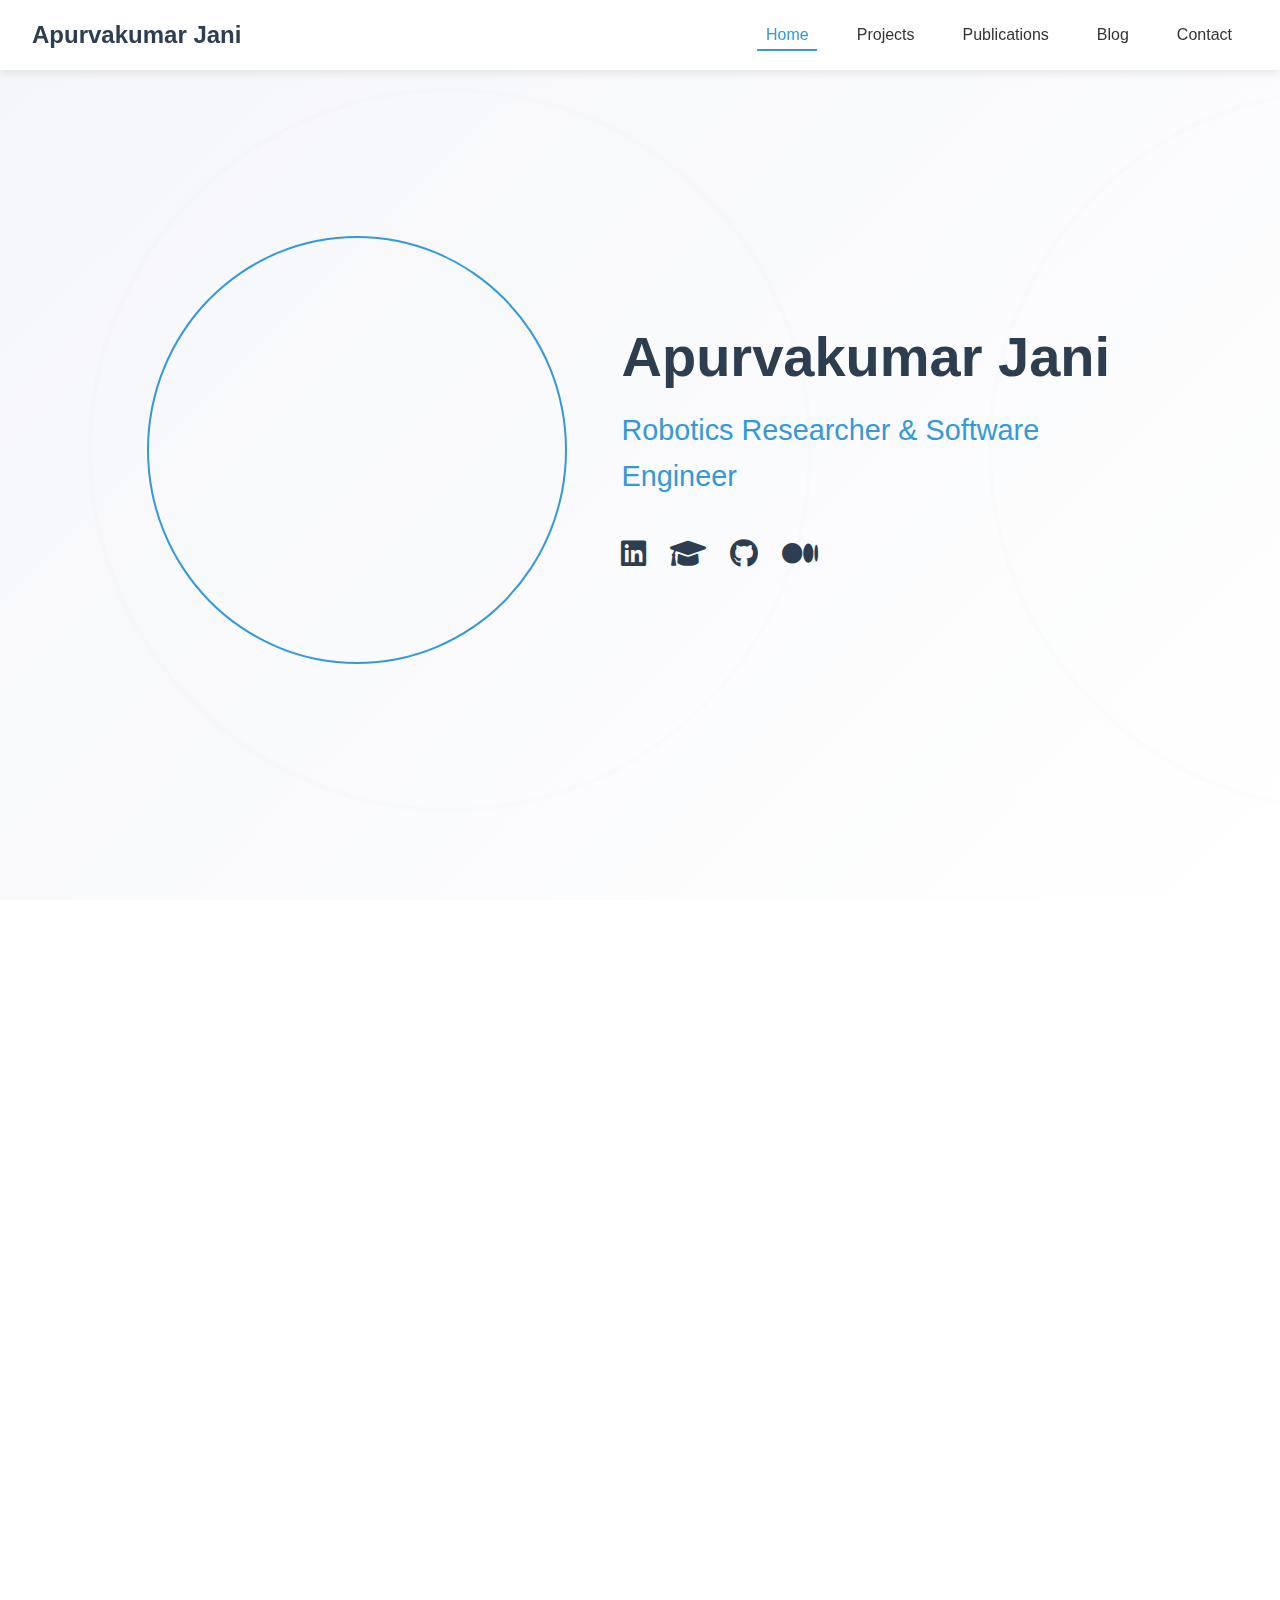
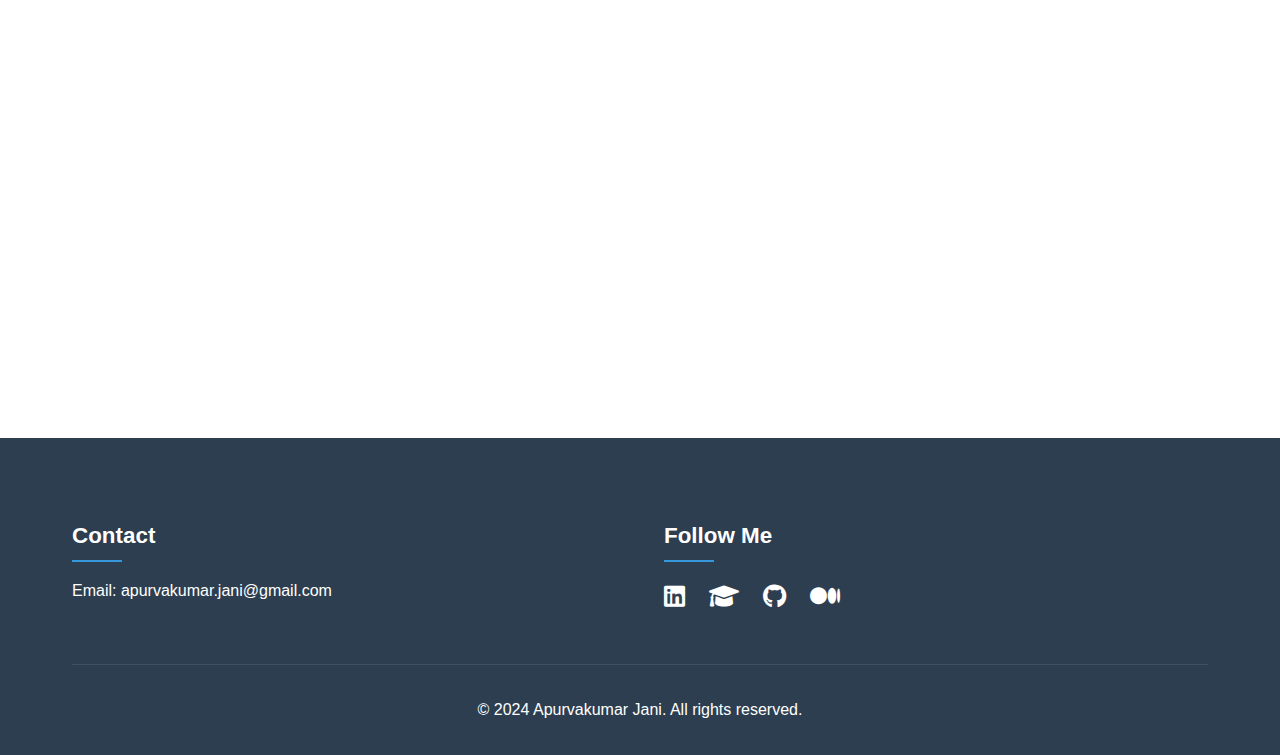
<file: index.html>
<!DOCTYPE html>
<html lang="en">
<head>
    <meta charset="UTF-8">
    <meta name="viewport" content="width=device-width, initial-scale=1.0">
    <meta name="description" content="Apurvakumar Jani - Robotics Researcher and Software Engineer specializing in Robotics Control, ROS2, and AI">
    <meta name="keywords" content="Apurvakumar Jani, Robotics, Control Systems, ROS2, AI, Machine Learning, Research">
    <title>Apurvakumar Jani | Robotics Researcher & Software Engineer</title>
    
    <!-- Google Analytics -->
    <script async src="https://www.googletagmanager.com/gtag/js?id=G-XXXXXXXXXX"></script>
    <script>
        window.dataLayer = window.dataLayer || [];
        function gtag(){dataLayer.push(arguments);}
        gtag('js', new Date());
        gtag('config', 'G-XXXXXXXXXX');
    </script>

    <!-- Favicon -->
    <link rel="icon" type="image/png" href="assets/favicon.png">
    
    <!-- CSS -->
    <link rel="stylesheet" href="css/style.css">
    
    <!-- Font Awesome -->
    <link rel="stylesheet" href="https://cdnjs.cloudflare.com/ajax/libs/font-awesome/6.0.0/css/all.min.css">
</head>
<body>
    <!-- Navigation -->
    <nav class="navbar">
        <div class="nav-brand">Apurvakumar Jani</div>
        <ul class="nav-links">
            <li><a href="#home" class="active">Home</a></li>
            <li><a href="projects.html">Projects</a></li>
            <li><a href="publications.html">Publications</a></li>
            <li><a href="blog.html">Blog</a></li>
            <li><a href="contact.html">Contact</a></li>
        </ul>
        <div class="hamburger">
            <span></span>
            <span></span>
            <span></span>
        </div>
    </nav>

    <!-- Hero Section -->
    <section id="home" class="hero">
        <div class="hero-content">
            <div class="profile-image">
                <img src="./images/linkedIn_image.jpg" alt="Apurvakumar Jani" id="profile-img">
            </div>
            <div class="hero-text">
                <h1>Apurvakumar Jani</h1>
                <h2>Robotics Researcher & Software Engineer</h2>
                <div class="social-links">
                    <a href="https://www.linkedin.com/in/apurvakumar-jani-06066778" target="_blank"><i class="fab fa-linkedin"></i></a>
                    <a href="https://scholar.google.com/citations?user=38tfKiIAAAAJ&hl=en" target="_blank"><i class="fas fa-graduation-cap"></i></a>
                    <a href="https://github.com/janiapurv" target="_blank"><i class="fab fa-github"></i></a>
                    <a href="https://medium.com/@apurvjani21" target="_blank"><i class="fab fa-medium"></i></a>
                </div>
            </div>
        </div>
    </section>

    <!-- Summary Section -->
    <section id="summary" class="summary">
        <div class="container">
            <h2>About Me</h2>
            <p>Self-driven roboticist with 8+ years of experience in Robotics and software Design. Passionate about making an impact in robotics through innovative solutions and research.</p>
            <div class="skills">
                <h3>Key Skills</h3>
                <div class="skill-tags">
                    <span>Robotics Control</span>
                    <span>ROS2</span>
                    <span>C++</span>
                    <span>Python</span>
                    <span>Machine Learning</span>
                    <span>AI</span>
                    <span>Linux</span>
                    <span>MATLAB</span>
                </div>
            </div>
        </div>
    </section>

    <!-- Publications Preview -->
    <section id="publications-preview" class="publications">
        <div class="container">
            <h2>Recent Publications</h2>
            <div class="publication-grid">
                <div class="publication-card">
                    <h3>Using Physiological Measurements to Analyze the Tactical Decisions in Human Swarm Teams</h3>
                    <p>IEEE SMC (Systems, Man, and Cybernetics) - 2020</p>
                    <a href="https://scholar.google.com/citations?user=38tfKiIAAAAJ&hl=en" class="btn" target="_blank"><i class="fas fa-graduation-cap"></i> Google Scholar</a>
                </div>
                <div class="publication-card">
                    <h3>Learning Robot Swarm Tactics over Complex Adversarial Environments</h3>
                    <p>IEEE MRS (Multi-Robot and Multi-Agent System) 2021</p>
                    <a href="https://scholar.google.com/citations?user=38tfKiIAAAAJ&hl=en" class="btn" target="_blank"><i class="fas fa-graduation-cap"></i> Google Scholar</a>
                </div>
            </div>
            <a href="publications.html" class="view-all">View All Publications</a>
        </div>
    </section>

    <!-- Footer -->
    <footer>
        <div class="container">
            <div class="footer-content">
                <div class="footer-section">
                    <h3>Contact</h3>
                    <p>Email: apurvakumar.jani@gmail.com</p>
                </div>
                <div class="footer-section">
                    <h3>Follow Me</h3>
                    <div class="social-links">
                        <a href="https://www.linkedin.com/in/apurvakumar-jani-06066778/" target="_blank"><i class="fab fa-linkedin"></i></a>
                        <a href="https://scholar.google.com/citations?user=38tfKiIAAAAJ&hl=en" target="_blank"><i class="fas fa-graduation-cap"></i></a>
                        <a href="https://github.com/janiapurv" target="_blank"><i class="fab fa-github"></i></a>
                        <a href="https://medium.com/@apurvjani21" target="_blank"><i class="fab fa-medium"></i></a>
                    </div>
                </div>
            </div>
            <div class="footer-bottom">
                <p>&copy; 2024 Apurvakumar Jani. All rights reserved.</p>
            </div>
        </div>
    </footer>

    <!-- JavaScript -->
    <script src="js/main.js"></script>
</body>
</html>
</file>
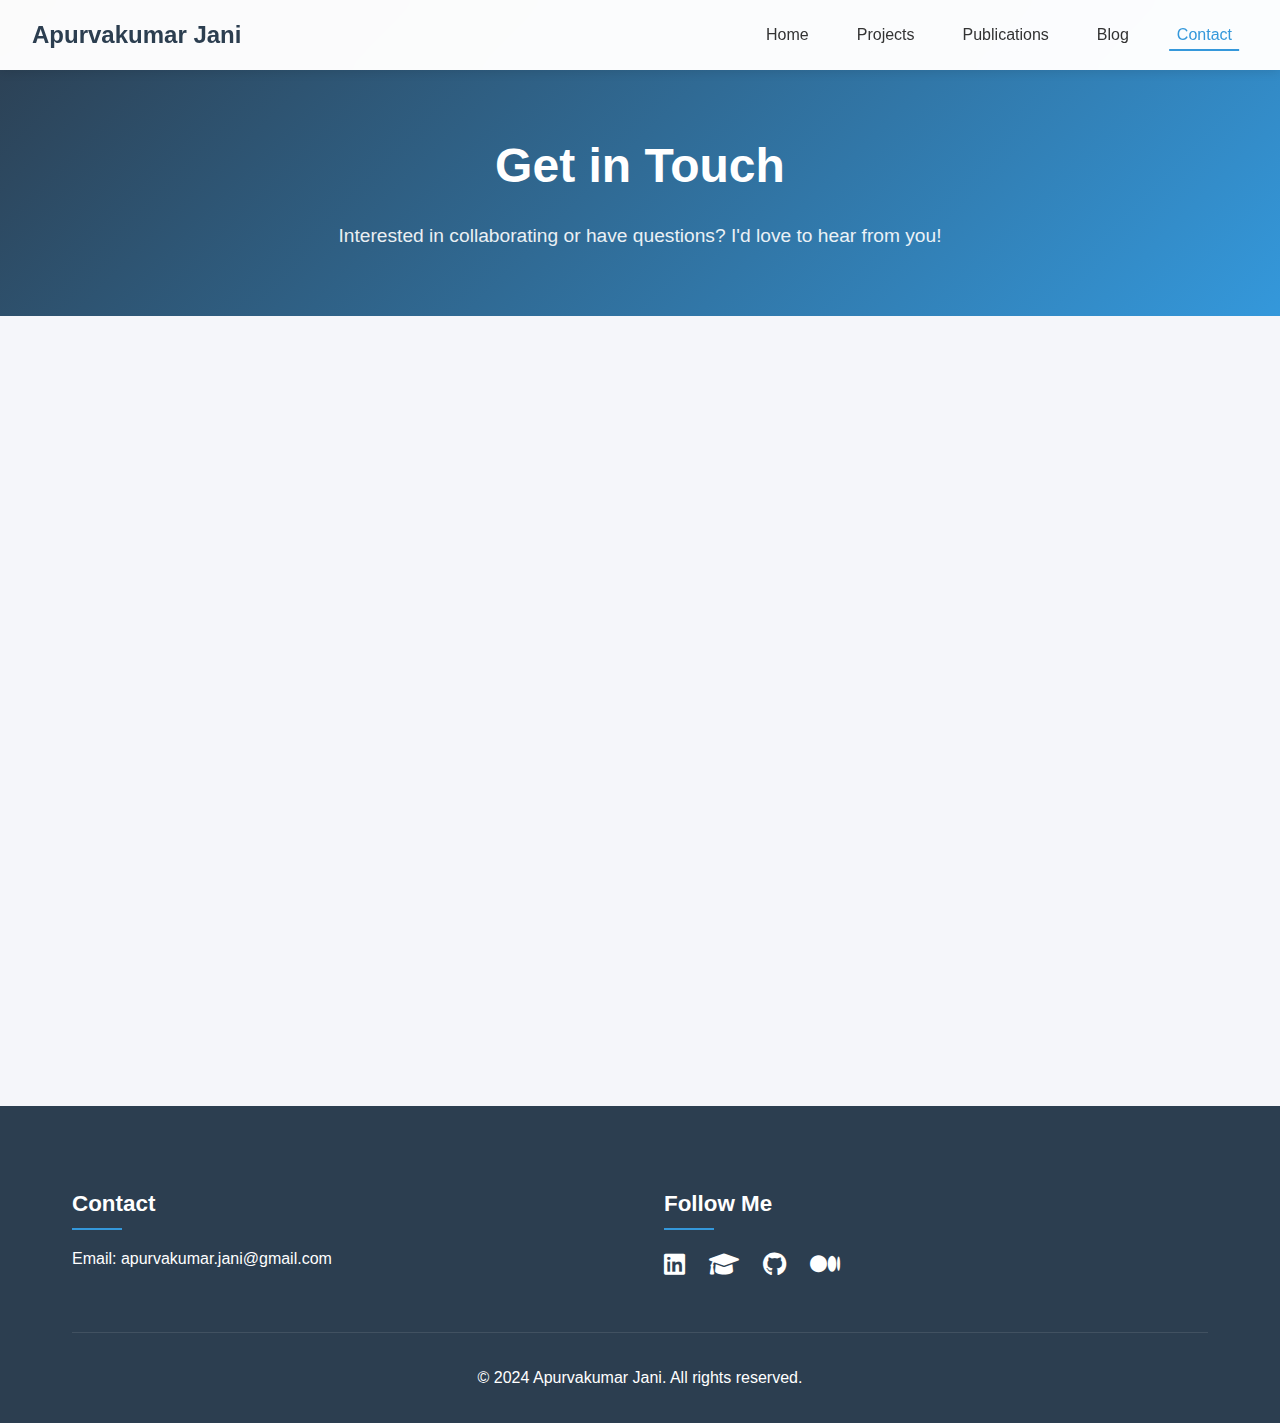
<file: contact.html>
<!DOCTYPE html>
<html lang="en">
<head>
    <meta charset="UTF-8">
    <meta name="viewport" content="width=device-width, initial-scale=1.0">
    <meta name="description" content="Contact Apurvakumar Jani - Get in touch for collaborations, research opportunities, or questions about robotics and control systems">
    <title>Contact | Apurvakumar Jani</title>
    
    <!-- Google Analytics -->
    <script async src="https://www.googletagmanager.com/gtag/js?id=G-XXXXXXXXXX"></script>
    <script>
        window.dataLayer = window.dataLayer || [];
        function gtag(){dataLayer.push(arguments);}
        gtag('js', new Date());
        gtag('config', 'G-XXXXXXXXXX');
    </script>

    <!-- CSS -->
    <link rel="stylesheet" href="css/style.css">
    <link rel="stylesheet" href="css/contact.css">
    
    <!-- Font Awesome -->
    <link rel="stylesheet" href="https://cdnjs.cloudflare.com/ajax/libs/font-awesome/6.0.0/css/all.min.css">
</head>
<body>
    <!-- Navigation -->
    <nav class="navbar">
        <div class="nav-brand">Apurvakumar Jani</div>
        <ul class="nav-links">
            <li><a href="index.html">Home</a></li>
            <li><a href="projects.html">Projects</a></li>
            <li><a href="publications.html">Publications</a></li>
            <li><a href="blog.html">Blog</a></li>
            <li><a href="contact.html" class="active">Contact</a></li>
        </ul>
        <div class="hamburger">
            <span></span>
            <span></span>
            <span></span>
        </div>
    </nav>

    <!-- Contact Header -->
    <section class="contact-header">
        <div class="container">
            <h1>Get in Touch</h1>
            <p>Interested in collaborating or have questions? I'd love to hear from you!</p>
        </div>
    </section>

    <!-- Contact Content -->
    <section class="contact-content">
        <div class="container">
            <div class="contact-grid">
                <!-- Contact Form -->
                <div class="contact-form">
                    <h2>Send a Message</h2>
                    <form id="contact-form" class="contact-form" action="https://formspree.io/f/mqabqnke" method="POST">
                        <div class="form-group">
                            <label for="name">Name</label>
                            <input type="text" id="name" name="name" required>
                        </div>
                        <div class="form-group">
                            <label for="email">Email</label>
                            <input type="email" id="email" name="email" required>
                        </div>
                        <div class="form-group">
                            <label for="subject">Subject</label>
                            <input type="text" id="subject" name="subject" required>
                        </div>
                        <div class="form-group">
                            <label for="message">Message</label>
                            <textarea id="message" name="message" required></textarea>
                        </div>
                        <button type="submit" class="btn">Send Message</button>
                        <div id="form-status" class="form-status"></div>
                    </form>
                </div>

                <!-- Contact Info -->
                <div class="contact-info">
                    <h3>Contact Information</h3>
                    <p><i class="fas fa-envelope"></i> apurvakumar.jani@gmail.com</p>
                </div>
            </div>
        </div>
    </section>

    <!-- Footer -->
    <footer>
        <div class="container">
            <div class="footer-content">
                <div class="footer-section">
                    <h3>Contact</h3>
                    <p>Email: apurvakumar.jani@gmail.com</p>
                </div>
                <div class="footer-section">
                    <h3>Follow Me</h3>
                    <div class="social-links">
                        <a href="https://www.linkedin.com/in/your-linkedin" target="_blank"><i class="fab fa-linkedin"></i></a>
                        <a href="https://scholar.google.com/your-scholar" target="_blank"><i class="fas fa-graduation-cap"></i></a>
                        <a href="https://github.com/your-github" target="_blank"><i class="fab fa-github"></i></a>
                        <a href="https://medium.com/@apurvjani21" target="_blank"><i class="fab fa-medium"></i></a>
                    </div>
                </div>
            </div>
            <div class="footer-bottom">
                <p>&copy; 2024 Apurvakumar Jani. All rights reserved.</p>
            </div>
        </div>
    </footer>

    <!-- JavaScript -->
    <script src="js/main.js"></script>
    <script>
        document.getElementById('contact-form').addEventListener('submit', function(e) {
            e.preventDefault();
            
            const form = this;
            const status = document.getElementById('form-status');
            const submitButton = form.querySelector('button[type="submit"]');
            
            // Disable submit button and show loading state
            submitButton.disabled = true;
            submitButton.textContent = 'Sending...';
            status.textContent = '';
            
            // Get form data
            const formData = new FormData(form);
            
            // Send form data
            fetch(form.action, {
                method: 'POST',
                body: formData,
                headers: {
                    'Accept': 'application/json'
                }
            })
            .then(response => response.json())
            .then(data => {
                if (data.ok) {
                    status.textContent = 'Message sent successfully!';
                    status.className = 'form-status success';
                    form.reset();
                } else {
                    status.textContent = 'Failed to send message. Please try again.';
                    status.className = 'form-status error';
                }
            })
            .catch(error => {
                status.textContent = 'An error occurred. Please try again.';
                status.className = 'form-status error';
            })
            .finally(() => {
                // Re-enable submit button
                submitButton.disabled = false;
                submitButton.textContent = 'Send Message';
            });
        });
    </script>
</body>
</html>
</file>
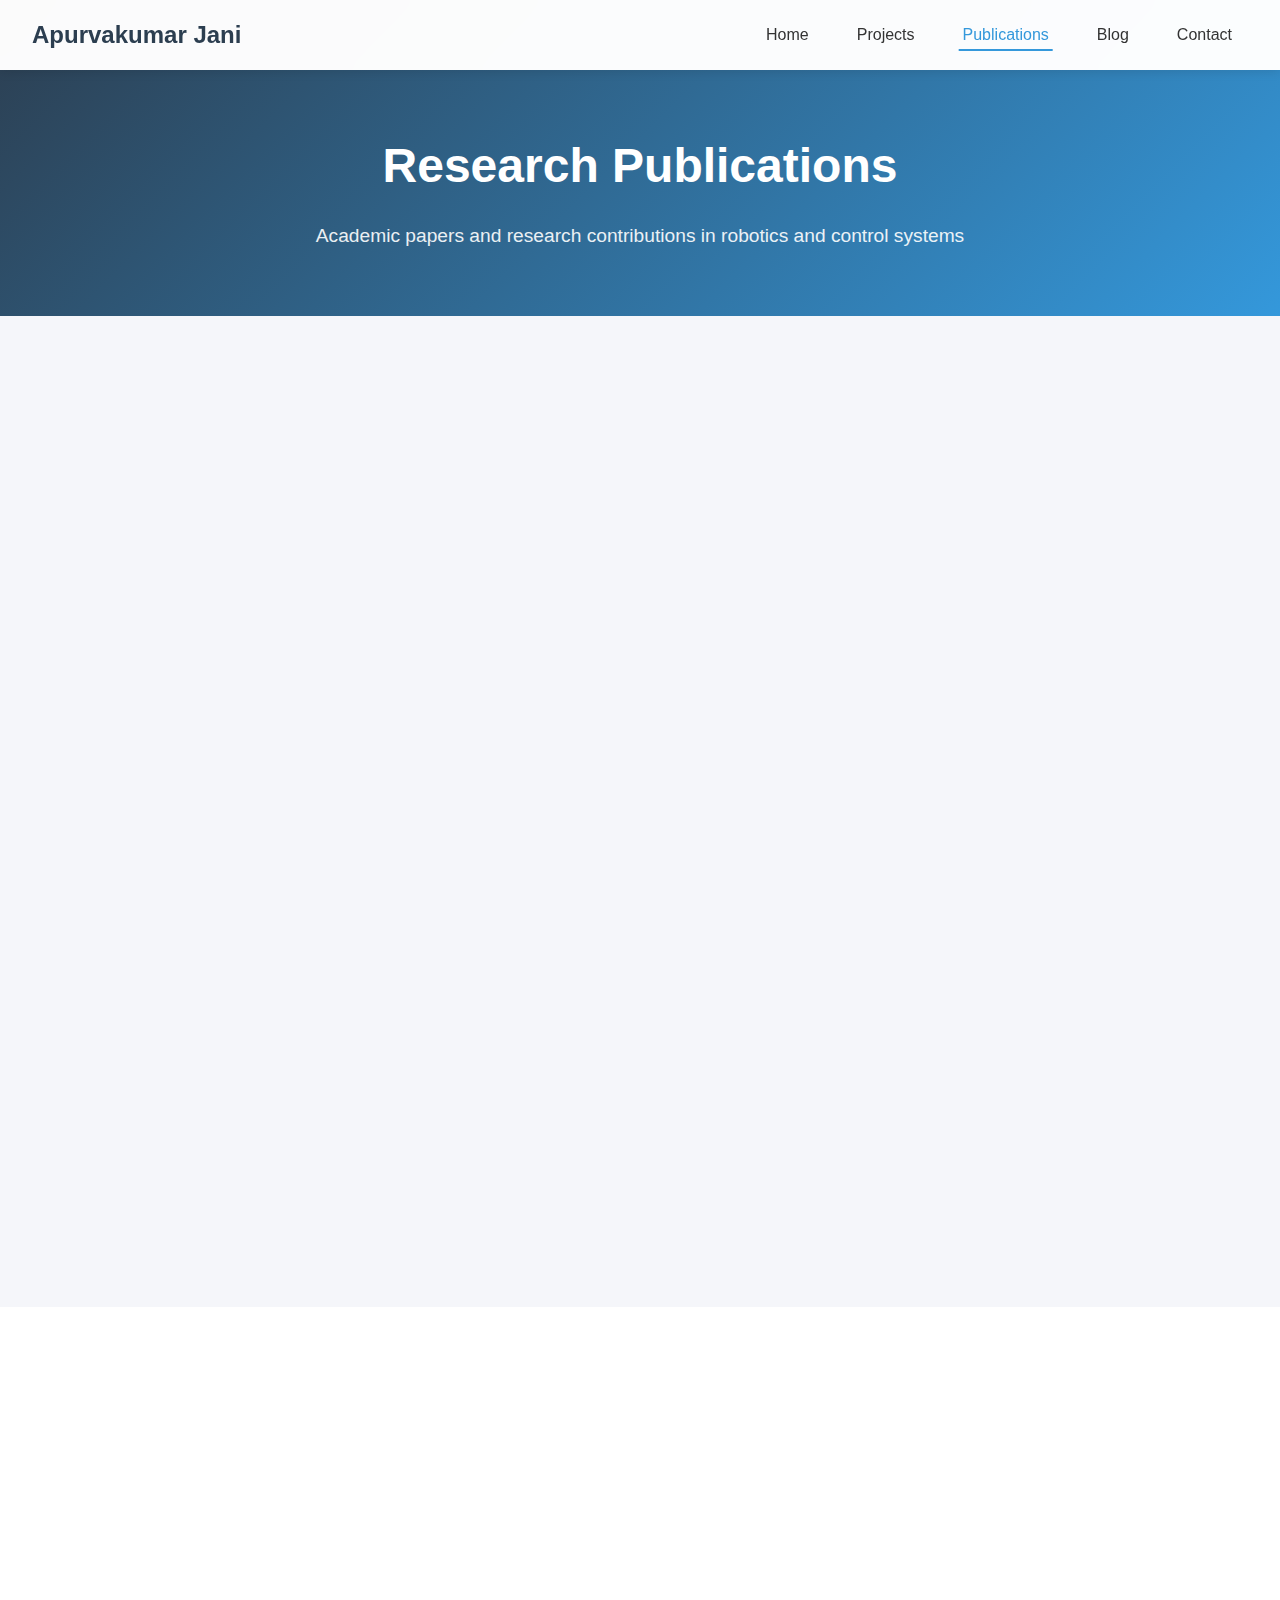
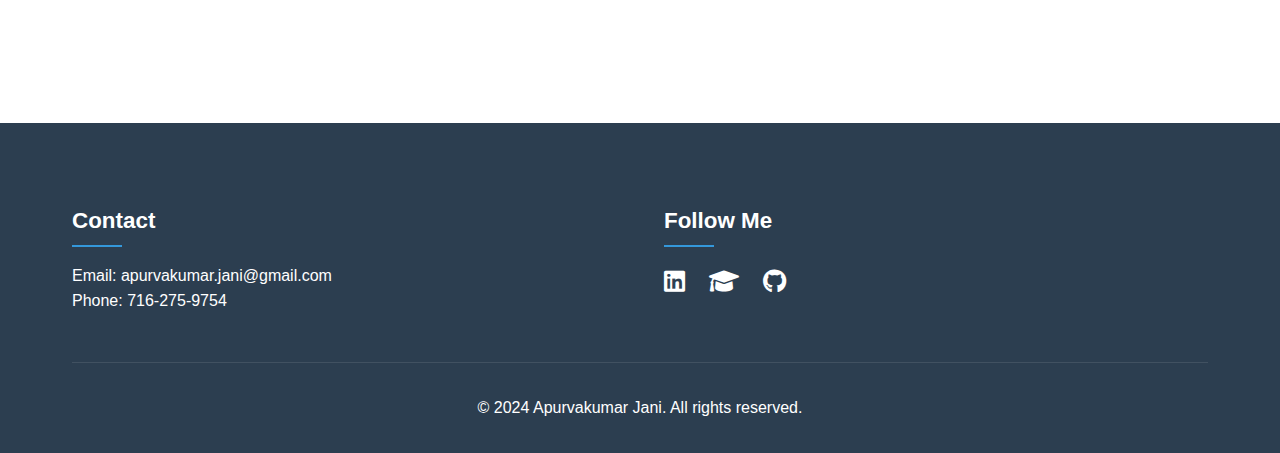
<file: publications.html>
<!DOCTYPE html>
<html lang="en">
<head>
    <meta charset="UTF-8">
    <meta name="viewport" content="width=device-width, initial-scale=1.0">
    <meta name="description" content="Apurvakumar Jani's Research Publications - Explore academic papers and research in robotics and control systems">
    <title>Publications | Apurvakumar Jani</title>
    
    <!-- Google Analytics -->
    <script async src="https://www.googletagmanager.com/gtag/js?id=G-XXXXXXXXXX"></script>
    <script>
        window.dataLayer = window.dataLayer || [];
        function gtag(){dataLayer.push(arguments);}
        gtag('js', new Date());
        gtag('config', 'G-XXXXXXXXXX');
    </script>

    <!-- CSS -->
    <link rel="stylesheet" href="css/style.css">
    <link rel="stylesheet" href="css/publications.css">
    
    <!-- Font Awesome -->
    <link rel="stylesheet" href="https://cdnjs.cloudflare.com/ajax/libs/font-awesome/6.0.0/css/all.min.css">
</head>
<body>
    <!-- Navigation -->
    <nav class="navbar">
        <div class="nav-brand">Apurvakumar Jani</div>
        <ul class="nav-links">
            <li><a href="index.html">Home</a></li>
            <li><a href="projects.html">Projects</a></li>
            <li><a href="publications.html" class="active">Publications</a></li>
            <li><a href="blog.html">Blog</a></li>
            <li><a href="contact.html">Contact</a></li>
        </ul>
        <div class="hamburger">
            <span></span>
            <span></span>
            <span></span>
        </div>
    </nav>

    <!-- Publications Header -->
    <section class="publications-header">
        <div class="container">
            <h1>Research Publications</h1>
            <p>Academic papers and research contributions in robotics and control systems</p>
        </div>
    </section>

    <!-- Publications List -->
    <section class="publications-list">
        <div class="container">
            <div class="publication-item">
                <div class="publication-content">
                    <h3>Using Physiological Measurements to Analyze the Tactical Decisions in Human Swarm Teams</h3>
                    <p class="authors">Hemanth Manjunatha, Joseph Distefano, Apurv Jani, Ehsan Esfahani, Souma Chowdhury, Payam Ghassemi</p>
                    <p class="venue">IEEE SMC (Systems, Man, and Cybernetics) - 2020</p>
                    <div class="publication-links">
                        <a href="https://scholar.google.com/citations?user=38tfKiIAAAAJ&hl=en" class="btn" target="_blank"><i class="fas fa-graduation-cap"></i> Google Scholar</a>
                    </div>
                </div>
            </div>

            <div class="publication-item">
                <div class="publication-content">
                    <h3>Learning Robot Swarm Tactics over Complex Adversarial Environments</h3>
                    <p class="authors">Amir Behjat, Hemanth Manjunatha, Prajit KrisshnaKumar, Apurv Jani, Leighton Collins, Payam Ghassemi, Joseph Distefano</p>
                    <p class="venue">IEEE MRS (Multi-Robot and Multi-Agent System) 2021</p>
                    <div class="publication-links">
                        <a href="https://scholar.google.com/citations?user=38tfKiIAAAAJ&hl=en" class="btn" target="_blank"><i class="fas fa-graduation-cap"></i> Google Scholar</a>
                    </div>
                </div>
            </div>

            <div class="publication-item">
                <div class="publication-content">
                    <h3>Interactive Shape Control of Swarm of Mobile Robots using Geographic Information System (GIS) based Shape Model</h3>
                    <p class="authors">Apurv Jani</p>
                    <p class="venue">Master's Thesis, University at Buffalo, SUNY, 2020</p>
                    <div class="publication-links">
                        <a href="https://scholar.google.com/citations?user=38tfKiIAAAAJ&hl=en" class="btn" target="_blank"><i class="fas fa-graduation-cap"></i> Google Scholar</a>
                    </div>
                </div>
            </div>
        </div>
    </section>

    <!-- Google Scholar Stats -->
    <section class="scholar-stats">
        <div class="container">
            <h2>Google Scholar Statistics</h2>
            <div class="stats-grid">
                <div class="stat-item">
                    <i class="fas fa-quote-right"></i>
                    <h3>Citations</h3>
                    <p class="stat-number">Loading...</p>
                </div>
                <div class="stat-item">
                    <i class="fas fa-file-alt"></i>
                    <h3>Publications</h3>
                    <p class="stat-number">3</p>
                </div>
                <div class="stat-item">
                    <i class="fas fa-chart-line"></i>
                    <h3>h-index</h3>
                    <p class="stat-number">Loading...</p>
                </div>
            </div>
        </div>
    </section>

    <!-- Footer -->
    <footer>
        <div class="container">
            <div class="footer-content">
                <div class="footer-section">
                    <h3>Contact</h3>
                    <p>Email: apurvakumar.jani@gmail.com</p>
                    <p>Phone: 716-275-9754</p>
                </div>
                <div class="footer-section">
                    <h3>Follow Me</h3>
                    <div class="social-links">
                        <a href="https://www.linkedin.com/in/your-linkedin" target="_blank"><i class="fab fa-linkedin"></i></a>
                        <a href="https://scholar.google.com/citations?user=38tfKiIAAAAJ&hl=en" target="_blank"><i class="fas fa-graduation-cap"></i></a>
                        <a href="https://github.com/your-github" target="_blank"><i class="fab fa-github"></i></a>
                    </div>
                </div>
            </div>
            <div class="footer-bottom">
                <p>&copy; 2024 Apurvakumar Jani. All rights reserved.</p>
            </div>
        </div>
    </footer>

    <!-- JavaScript -->
    <script src="js/main.js"></script>
    <script src="js/scholar.js"></script>
</body>
</html>
</file>
<file: css/style.css>
/* Global Styles */
:root {
    --primary-color: #2c3e50;
    --secondary-color: #3498db;
    --accent-color: #e74c3c;
    --text-color: #333;
    --light-bg: #f5f6fa;
    --dark-bg: #2c3e50;
    --transition: all 0.3s ease;
    --card-shadow: 0 10px 20px rgba(0,0,0,0.1);
    --hover-shadow: 0 15px 30px rgba(0,0,0,0.15);
}

* {
    margin: 0;
    padding: 0;
    box-sizing: border-box;
}

html {
    scroll-behavior: smooth;
    font-size: 16px;
}

body {
    font-family: 'Segoe UI', Tahoma, Geneva, Verdana, sans-serif;
    line-height: 1.6;
    color: var(--text-color);
    overflow-x: hidden;
}

.container {
    max-width: 1200px;
    margin: 0 auto;
    padding: 0 2rem;
    width: 100%;
}

/* Navigation */
.navbar {
    position: fixed;
    top: 0;
    width: 100%;
    background: rgba(255, 255, 255, 0.98);
    padding: 1rem 2rem;
    display: flex;
    justify-content: space-between;
    align-items: center;
    box-shadow: 0 2px 10px rgba(0,0,0,0.1);
    z-index: 1000;
    backdrop-filter: blur(10px);
    -webkit-backdrop-filter: blur(10px);
}

.nav-brand {
    font-size: 1.5rem;
    font-weight: bold;
    color: var(--primary-color);
    text-decoration: none;
    transition: var(--transition);
}

.nav-brand:hover {
    color: var(--secondary-color);
}

.nav-links {
    display: flex;
    list-style: none;
    gap: 1rem;
}

.nav-links li a {
    color: var(--text-color);
    text-decoration: none;
    padding: 0.5rem 1rem;
    transition: var(--transition);
    border-radius: 5px;
    position: relative;
}

.nav-links li a::after {
    content: '';
    position: absolute;
    bottom: 0;
    left: 50%;
    width: 0;
    height: 2px;
    background: var(--secondary-color);
    transition: var(--transition);
    transform: translateX(-50%);
}

.nav-links li a:hover::after {
    width: 80%;
}

.nav-links li a.active {
    color: var(--secondary-color);
}

.nav-links li a.active::after {
    width: 80%;
}

.hamburger {
    display: none;
    cursor: pointer;
    flex-direction: column;
    gap: 6px;
    z-index: 1001;
}

.hamburger span {
    display: block;
    width: 25px;
    height: 3px;
    background-color: var(--primary-color);
    transition: var(--transition);
}

.hamburger.active span:nth-child(1) {
    transform: rotate(45deg) translate(6px, 6px);
}

.hamburger.active span:nth-child(2) {
    opacity: 0;
}

.hamburger.active span:nth-child(3) {
    transform: rotate(-45deg) translate(6px, -6px);
}

/* Hero Section */
.hero {
    min-height: 100vh;
    display: flex;
    align-items: center;
    justify-content: center;
    background: linear-gradient(135deg, var(--light-bg) 0%, #fff 100%);
    padding: 2rem;
    position: relative;
    overflow: hidden;
}

.hero::before {
    content: '';
    position: absolute;
    top: 0;
    left: 0;
    width: 100%;
    height: 100%;
    background: url('data:image/svg+xml,<svg xmlns="http://www.w3.org/2000/svg" viewBox="0 0 100 100"><circle cx="50" cy="50" r="40" fill="none" stroke="%232c3e50" stroke-width="0.5" opacity="0.1"/></svg>') repeat;
    opacity: 0.1;
    animation: rotate 60s linear infinite;
}

@keyframes rotate {
    from { transform: rotate(0deg); }
    to { transform: rotate(360deg); }
}

.hero-content {
    display: flex;
    align-items: center;
    gap: 4rem;
    max-width: 1200px;
    position: relative;
    z-index: 1;
}

.profile-image {
    flex: 1;
    max-width: 400px;
    position: relative;
}

.profile-image::before {
    content: '';
    position: absolute;
    top: -10px;
    left: -10px;
    right: -10px;
    bottom: -10px;
    border: 2px solid var(--secondary-color);
    border-radius: 50%;
    animation: pulse 2s infinite;
}

@keyframes pulse {
    0% { transform: scale(1); opacity: 1; }
    50% { transform: scale(1.05); opacity: 0.5; }
    100% { transform: scale(1); opacity: 1; }
}

.profile-image img {
    width: 100%;
    border-radius: 50%;
    box-shadow: var(--card-shadow);
    transition: var(--transition);
}

.profile-image img:hover {
    transform: scale(1.02);
    box-shadow: var(--hover-shadow);
}

.hero-text {
    flex: 1;
}

.hero-text h1 {
    font-size: 3.5rem;
    margin-bottom: 1rem;
    color: var(--primary-color);
    line-height: 1.2;
}

.hero-text h2 {
    font-size: 1.8rem;
    color: var(--secondary-color);
    margin-bottom: 2rem;
    font-weight: 500;
}

.social-links {
    display: flex;
    gap: 1.5rem;
}

.social-links a {
    color: var(--primary-color);
    font-size: 1.8rem;
    transition: var(--transition);
    position: relative;
}

.social-links a:hover {
    color: var(--secondary-color);
    transform: translateY(-5px);
}

/* Summary Section */
.summary {
    padding: 6rem 0;
    background: #fff;
    position: relative;
}

.summary h2 {
    text-align: center;
    margin-bottom: 3rem;
    color: var(--primary-color);
    font-size: 2.5rem;
    position: relative;
}

.summary h2::after {
    content: '';
    position: absolute;
    bottom: -10px;
    left: 50%;
    transform: translateX(-50%);
    width: 100px;
    height: 3px;
    background: var(--secondary-color);
}

.skills {
    margin-top: 4rem;
}

.skill-tags {
    display: flex;
    flex-wrap: wrap;
    gap: 1rem;
    margin-top: 1.5rem;
    justify-content: center;
}

.skill-tags span {
    background: var(--light-bg);
    padding: 0.8rem 1.5rem;
    border-radius: 25px;
    font-size: 1rem;
    transition: var(--transition);
    cursor: pointer;
    border: 1px solid transparent;
}

.skill-tags span:hover {
    background: var(--secondary-color);
    color: white;
    transform: translateY(-3px);
    box-shadow: var(--card-shadow);
}

/* Publications Section */
.publications {
    padding: 6rem 0;
    background: var(--light-bg);
    position: relative;
}

.publication-grid {
    display: grid;
    grid-template-columns: repeat(auto-fit, minmax(300px, 1fr));
    gap: 2rem;
    margin-top: 3rem;
}

.publication-card {
    background: white;
    padding: 2rem;
    border-radius: 15px;
    box-shadow: var(--card-shadow);
    transition: var(--transition);
    position: relative;
    overflow: hidden;
}

.publication-card::before {
    content: '';
    position: absolute;
    top: 0;
    left: 0;
    width: 100%;
    height: 5px;
    background: var(--secondary-color);
    transform: scaleX(0);
    transition: var(--transition);
    transform-origin: left;
}

.publication-card:hover {
    transform: translateY(-10px);
    box-shadow: var(--hover-shadow);
}

.publication-card:hover::before {
    transform: scaleX(1);
}

.publication-card h3 {
    color: var(--primary-color);
    margin-bottom: 1rem;
    font-size: 1.4rem;
}

.read-more {
    display: inline-block;
    margin-top: 1.5rem;
    color: var(--secondary-color);
    text-decoration: none;
    font-weight: 500;
    position: relative;
}

.read-more::after {
    content: '→';
    margin-left: 5px;
    transition: var(--transition);
}

.read-more:hover::after {
    transform: translateX(5px);
}

.view-all {
    display: block;
    text-align: center;
    margin-top: 4rem;
    color: var(--secondary-color);
    text-decoration: none;
    font-weight: 500;
    font-size: 1.2rem;
    transition: var(--transition);
}

.view-all:hover {
    transform: translateY(-3px);
}

/* Footer */
footer {
    background: var(--dark-bg);
    color: white;
    padding: 5rem 0 2rem;
    position: relative;
}

.footer-content {
    display: grid;
    grid-template-columns: repeat(auto-fit, minmax(250px, 1fr));
    gap: 3rem;
    margin-bottom: 3rem;
}

.footer-section h3 {
    margin-bottom: 1.5rem;
    font-size: 1.4rem;
    position: relative;
}

.footer-section h3::after {
    content: '';
    position: absolute;
    bottom: -8px;
    left: 0;
    width: 50px;
    height: 2px;
    background: var(--secondary-color);
}

.footer-section .social-links {
    margin-top: 1.5rem;
}

.footer-section .social-links a {
    color: white;
    font-size: 1.5rem;
}

.footer-bottom {
    text-align: center;
    padding-top: 2rem;
    border-top: 1px solid rgba(255,255,255,0.1);
}

/* Responsive Design */
@media (max-width: 1024px) {
    html {
        font-size: 15px;
    }

    .container {
        padding: 0 1.5rem;
    }

    .hero-content {
        gap: 3rem;
    }
}

@media (max-width: 768px) {
    html {
        font-size: 14px;
    }

    .navbar {
        padding: 1rem;
    }

    .nav-brand {
        font-size: 1.2rem;
    }

    .hamburger {
        display: flex;
    }

    .nav-links {
        position: fixed;
        top: 70px;
        left: -100%;
        width: 100%;
        height: calc(100vh - 70px);
        background: rgba(255, 255, 255, 0.98);
        flex-direction: column;
        align-items: center;
        padding: 2rem 0;
        transition: var(--transition);
        backdrop-filter: blur(10px);
        -webkit-backdrop-filter: blur(10px);
    }

    .nav-links.active {
        left: 0;
    }

    .nav-links li {
        margin: 1rem 0;
    }

    .nav-links li a {
        font-size: 1.2rem;
        padding: 0.8rem 2rem;
    }

    .hero-content {
        flex-direction: column;
        text-align: center;
        gap: 3rem;
    }

    .profile-image {
        max-width: 300px;
    }

    .hero-text h1 {
        font-size: 2.5rem;
    }

    .hero-text h2 {
        font-size: 1.4rem;
    }

    .social-links {
        justify-content: center;
    }

    .summary h2,
    .publications h2 {
        font-size: 2rem;
    }

    .skill-tags span {
        padding: 0.6rem 1.2rem;
    }
}

@media (max-width: 480px) {
    html {
        font-size: 13px;
    }

    .navbar {
        padding: 0.8rem;
    }

    .nav-brand {
        font-size: 1.1rem;
    }

    .nav-links li a {
        font-size: 1.1rem;
        padding: 0.8rem 1.5rem;
    }

    .container {
        padding: 0 1rem;
    }

    .profile-image {
        max-width: 250px;
    }

    .hero-text h1 {
        font-size: 2rem;
    }

    .hero-text h2 {
        font-size: 1.2rem;
    }

    .social-links {
        gap: 1rem;
    }

    .social-links a {
        font-size: 1.5rem;
    }

    .summary,
    .publications {
        padding: 4rem 0;
    }

    .summary h2,
    .publications h2 {
        font-size: 1.8rem;
    }

    .skill-tags span {
        padding: 0.5rem 1rem;
        font-size: 0.9rem;
    }

    .publication-card {
        padding: 1.5rem;
    }

    .footer-content {
        gap: 2rem;
    }
}

/* Animations */
@keyframes fadeIn {
    from {
        opacity: 0;
        transform: translateY(20px);
    }
    to {
        opacity: 1;
        transform: translateY(0);
    }
}

.hero-content, .summary, .publications {
    animation: fadeIn 1s ease-out;
}

/* Form Status Messages */
.form-status {
    margin-top: 1rem;
    padding: 1rem;
    border-radius: 5px;
    text-align: center;
    display: none;
}

.form-status.success {
    display: block;
    background-color: #d4edda;
    color: #155724;
    border: 1px solid #c3e6cb;
}

.form-status.error {
    display: block;
    background-color: #f8d7da;
    color: #721c24;
    border: 1px solid #f5c6cb;
}

/* Form Button States */
button[type="submit"]:disabled {
    opacity: 0.7;
    cursor: not-allowed;
}
</file>
<file: css/contact.css>
/* Contact Header */
.contact-header {
    padding: 8rem 0 4rem;
    background: linear-gradient(135deg, var(--primary-color) 0%, var(--secondary-color) 100%);
    color: white;
    text-align: center;
}

.contact-header h1 {
    font-size: 3rem;
    margin-bottom: 1rem;
}

.contact-header p {
    font-size: 1.2rem;
    opacity: 0.9;
}

/* Contact Content */
.contact-content {
    padding: 4rem 0;
    background: var(--light-bg);
}

.contact-grid {
    display: grid;
    grid-template-columns: 1fr 1fr;
    gap: 4rem;
}

/* Contact Form */
.contact-form {
    background: white;
    padding: 2rem;
    border-radius: 10px;
    box-shadow: 0 5px 15px rgba(0,0,0,0.1);
}

.contact-form h2 {
    color: var(--primary-color);
    margin-bottom: 2rem;
}

.form-group {
    margin-bottom: 1.5rem;
}

.form-group label {
    display: block;
    margin-bottom: 0.5rem;
    color: var(--text-color);
    font-weight: 500;
}

.form-group input,
.form-group textarea {
    width: 100%;
    padding: 0.8rem;
    border: 1px solid #ddd;
    border-radius: 5px;
    font-size: 1rem;
    transition: var(--transition);
}

.form-group input:focus,
.form-group textarea:focus {
    outline: none;
    border-color: var(--secondary-color);
    box-shadow: 0 0 0 2px rgba(52, 152, 219, 0.2);
}

.submit-btn {
    background: var(--secondary-color);
    color: white;
    padding: 1rem 2rem;
    border: none;
    border-radius: 5px;
    font-size: 1rem;
    cursor: pointer;
    transition: var(--transition);
}

.submit-btn:hover {
    background: var(--primary-color);
    transform: translateY(-2px);
}

/* Contact Info */
.contact-info {
    background: white;
    padding: 2rem;
    border-radius: 10px;
    box-shadow: 0 5px 15px rgba(0,0,0,0.1);
}

.contact-info h2 {
    color: var(--primary-color);
    margin-bottom: 2rem;
}

.info-item {
    display: flex;
    align-items: flex-start;
    margin-bottom: 2rem;
}

.info-item i {
    font-size: 1.5rem;
    color: var(--secondary-color);
    margin-right: 1rem;
    margin-top: 0.3rem;
}

.info-item h3 {
    color: var(--text-color);
    margin-bottom: 0.5rem;
}

.info-item p {
    color: var(--text-color);
    opacity: 0.8;
}

.social-links {
    margin-top: 3rem;
}

.social-links h3 {
    color: var(--text-color);
    margin-bottom: 1rem;
}

.social-icons {
    display: flex;
    gap: 1rem;
}

.social-icons a {
    color: var(--primary-color);
    font-size: 1.5rem;
    transition: var(--transition);
}

.social-icons a:hover {
    color: var(--secondary-color);
    transform: translateY(-3px);
}

/* Form Success/Error Messages */
.form-message {
    padding: 1rem;
    margin-bottom: 1rem;
    border-radius: 5px;
    display: none;
}

.form-message.success {
    background: #d4edda;
    color: #155724;
    border: 1px solid #c3e6cb;
}

.form-message.error {
    background: #f8d7da;
    color: #721c24;
    border: 1px solid #f5c6cb;
}

/* Responsive Design */
@media (max-width: 768px) {
    .contact-header {
        padding: 6rem 0 3rem;
    }

    .contact-header h1 {
        font-size: 2.5rem;
    }

    .contact-grid {
        grid-template-columns: 1fr;
        gap: 2rem;
    }

    .contact-form,
    .contact-info {
        padding: 1.5rem;
    }
}

/* Animation */
.contact-form,
.contact-info {
    opacity: 0;
    transform: translateY(20px);
    animation: fadeInUp 0.5s ease-out forwards;
}

.contact-info {
    animation-delay: 0.2s;
}

@keyframes fadeInUp {
    from {
        opacity: 0;
        transform: translateY(20px);
    }
    to {
        opacity: 1;
        transform: translateY(0);
    }
}
</file>
<file: css/publications.css>
/* Publications Header */
.publications-header {
    padding: 8rem 0 4rem;
    background: linear-gradient(135deg, var(--primary-color) 0%, var(--secondary-color) 100%);
    color: white;
    text-align: center;
}

.publications-header h1 {
    font-size: 3rem;
    margin-bottom: 1rem;
}

.publications-header p {
    font-size: 1.2rem;
    opacity: 0.9;
}

/* Publications List */
.publications-list {
    padding: 4rem 0;
    background: var(--light-bg);
}

.publication-item {
    background: white;
    border-radius: 10px;
    padding: 2rem;
    margin-bottom: 2rem;
    box-shadow: 0 5px 15px rgba(0,0,0,0.1);
    transition: var(--transition);
}

.publication-item:hover {
    transform: translateY(-5px);
    box-shadow: 0 8px 25px rgba(0,0,0,0.15);
}

.publication-content h3 {
    color: var(--primary-color);
    margin-bottom: 1rem;
    font-size: 1.5rem;
}

.publication-content .authors {
    color: var(--text-color);
    font-style: italic;
    margin-bottom: 0.5rem;
}

.publication-content .venue {
    color: var(--secondary-color);
    font-weight: 500;
    margin-bottom: 1.5rem;
}

.publication-links {
    display: flex;
    gap: 1rem;
}

.btn {
    display: inline-flex;
    align-items: center;
    gap: 0.5rem;
    padding: 0.5rem 1rem;
    background: var(--light-bg);
    color: var(--primary-color);
    text-decoration: none;
    border-radius: 5px;
    transition: var(--transition);
}

.btn:hover {
    background: var(--secondary-color);
    color: white;
    transform: translateY(-2px);
}

/* Google Scholar Stats */
.scholar-stats {
    padding: 4rem 0;
    background: white;
}

.scholar-stats h2 {
    text-align: center;
    margin-bottom: 3rem;
    color: var(--primary-color);
}

.stats-grid {
    display: grid;
    grid-template-columns: repeat(auto-fit, minmax(200px, 1fr));
    gap: 2rem;
    text-align: center;
}

.stat-item {
    padding: 2rem;
    background: var(--light-bg);
    border-radius: 10px;
    transition: var(--transition);
}

.stat-item:hover {
    transform: translateY(-5px);
    box-shadow: 0 5px 15px rgba(0,0,0,0.1);
}

.stat-item i {
    font-size: 2rem;
    color: var(--secondary-color);
    margin-bottom: 1rem;
}

.stat-item h3 {
    color: var(--primary-color);
    margin-bottom: 0.5rem;
}

.stat-number {
    font-size: 2rem;
    font-weight: bold;
    color: var(--secondary-color);
}

/* Responsive Design */
@media (max-width: 768px) {
    .publications-header {
        padding: 6rem 0 3rem;
    }

    .publications-header h1 {
        font-size: 2.5rem;
    }

    .publication-item {
        padding: 1.5rem;
    }

    .publication-links {
        flex-wrap: wrap;
    }

    .stats-grid {
        grid-template-columns: 1fr;
    }
}

/* Animation */
.publication-item {
    opacity: 0;
    transform: translateY(20px);
    animation: fadeInUp 0.5s ease-out forwards;
}

@keyframes fadeInUp {
    from {
        opacity: 0;
        transform: translateY(20px);
    }
    to {
        opacity: 1;
        transform: translateY(0);
    }
}

/* Stagger animation for publication items */
.publication-item:nth-child(1) { animation-delay: 0.1s; }
.publication-item:nth-child(2) { animation-delay: 0.2s; }
.publication-item:nth-child(3) { animation-delay: 0.3s; }
</file>
